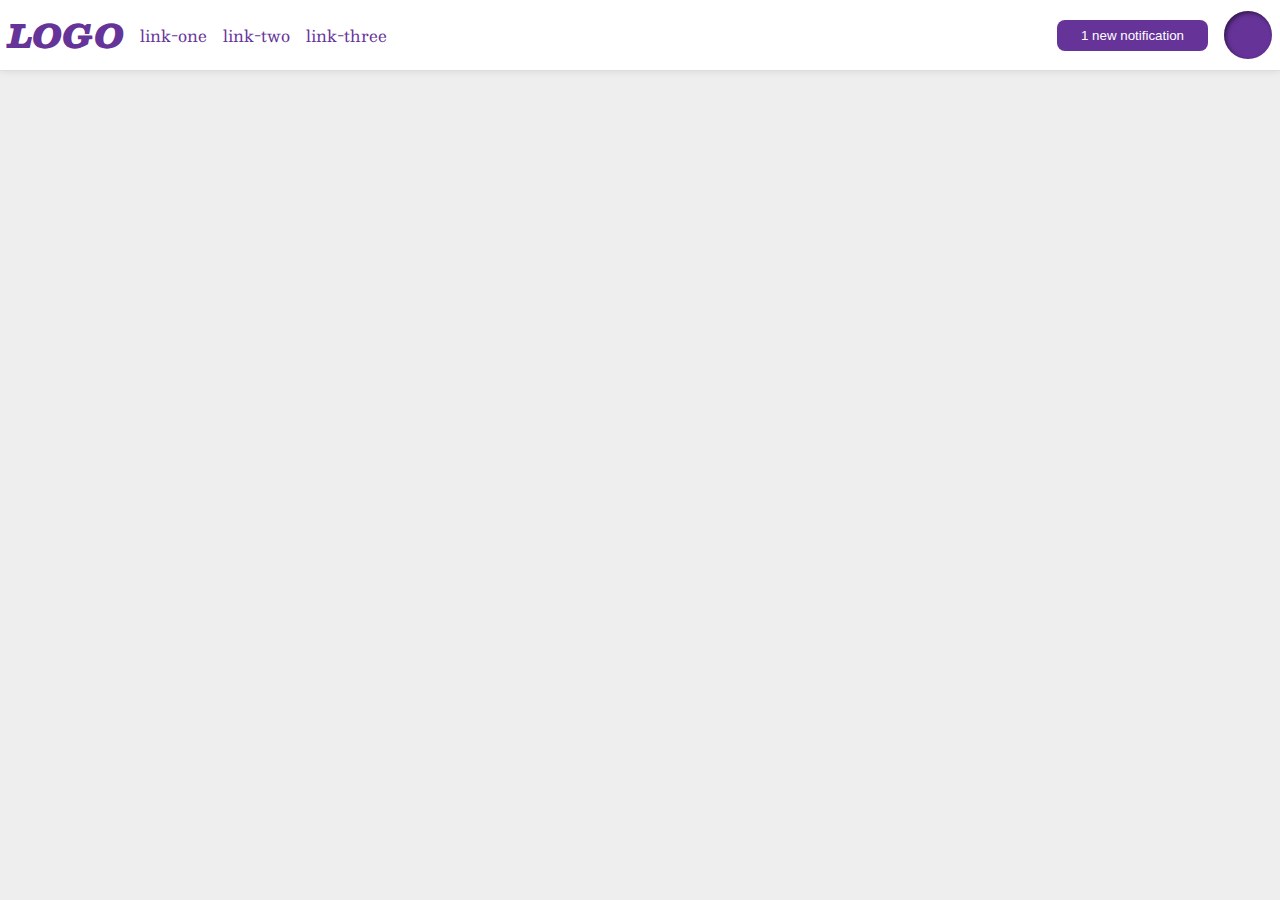
<file: flex/03-flex-header-2/index.html>
<!DOCTYPE html>
<html lang="en">
  <head>
    <meta charset="UTF-8">
    <meta http-equiv="X-UA-Compatible" content="IE=edge">
    <meta name="viewport" content="width=device-width, initial-scale=1.0">
    <title>Flex Header 2</title>
    <link rel="stylesheet" href="style.css">
  </head>
  <body>
    
    <div class="header">
      <div class="left">
        <div class="logo">
          LOGO
        </div>
          <ul class="links">
            <li><a href="google.com">link-one</a></li>
            <li><a href="google.com">link-two</a></li>
            <li><a href="google.com">link-three</a></li>
          </ul>
        </div>
        <div class="right">
          <button class="notifications">
            1 new notification
          </button>
          <div class="profile-image"></div>
        </div>
    </div>
  
  </body>
</html>
</file>
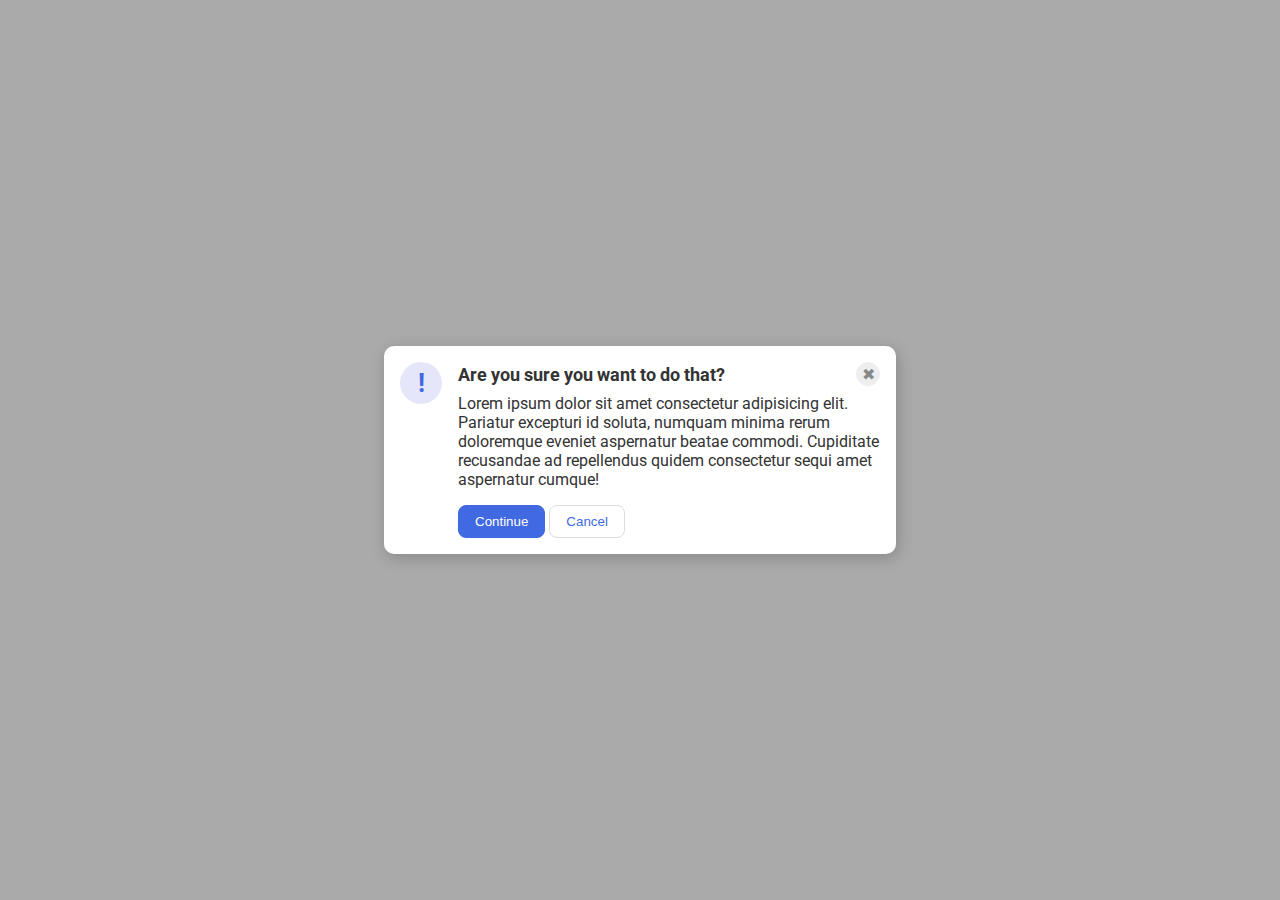
<file: flex/05-flex-modal/index.html>
<!DOCTYPE html>
<html lang="en">
  <head>
    <meta charset="UTF-8">
    <meta http-equiv="X-UA-Compatible" content="IE=edge">
    <meta name="viewport" content="width=device-width, initial-scale=1.0">
    <link rel="stylesheet" href="style.css">
    <title>Modal</title>
  </head>
  <body>
    <div class="modal">
        <div class="icon">!</div>

        <div class="container">
              <div class="header">Are you sure you want to do that?
              <button class="close-button">✖</button>
            </div>

          <div class="text">Lorem ipsum dolor sit amet consectetur adipisicing elit. Pariatur excepturi id soluta, numquam minima rerum doloremque eveniet aspernatur beatae commodi. Cupiditate recusandae ad repellendus quidem consectetur sequi amet aspernatur cumque!</div>
          <button class="continue">Continue</button>
          <button class="cancel">Cancel</button>
        </div>
    </div>
  </body>
</html>
</file>
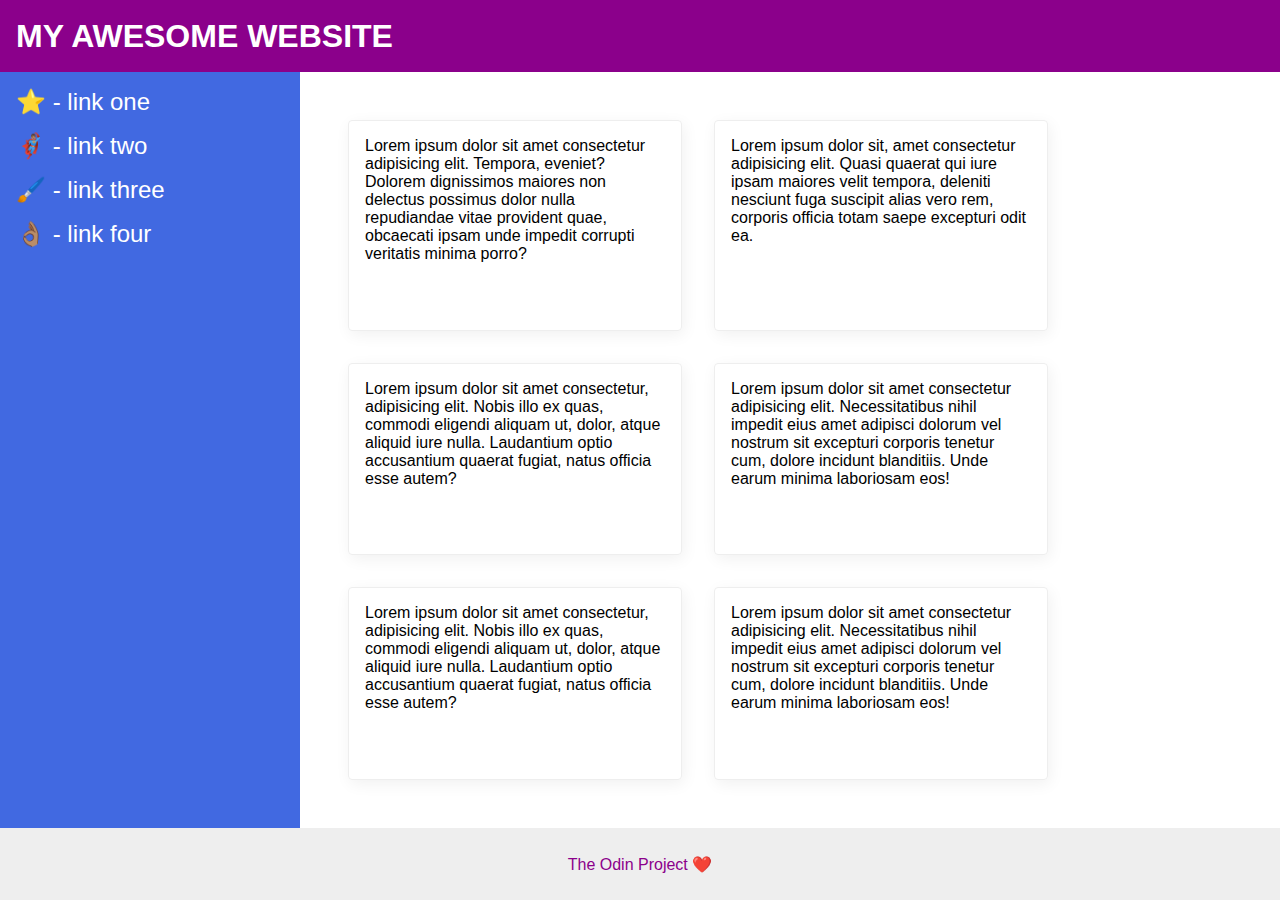
<file: flex/07-flex-layout-2/index.html>
<!DOCTYPE html>
<html lang="en">
  <head>
    <meta charset="UTF-8" />
    <meta http-equiv="X-UA-Compatible" content="IE=edge" />
    <meta name="viewport" content="width=device-width, initial-scale=1.0" />
    <title>The Holy Grail</title>
    <link rel="stylesheet" href="style.css" />
  </head>
  <body>
    <div class="header">MY AWESOME WEBSITE</div>

    <div class="body">
        <div class="sidebar">
        <ul>
          <li><a href="#">⭐ - link one</a></li>
          <li><a href="#">🦸🏽‍♂️ - link two</a></li>
          <li><a href="#">🖌️ - link three</a></li>
          <li><a href="#">👌🏽 - link four</a></li>
        </ul>
        </div>
        <div class="container">
                <div class="card">
                  Lorem ipsum dolor sit amet consectetur adipisicing elit. Tempora,
                  eveniet? Dolorem dignissimos maiores non delectus possimus dolor nulla
                  repudiandae vitae provident quae, obcaecati ipsam unde impedit corrupti
                  veritatis minima porro?
                </div>
                <div class="card">
                  Lorem ipsum dolor sit, amet consectetur adipisicing elit. Quasi quaerat
                  qui iure ipsam maiores velit tempora, deleniti nesciunt fuga suscipit
                  alias vero rem, corporis officia totam saepe excepturi odit ea.
                </div>
                <div class="card">
                  Lorem ipsum dolor sit amet consectetur, adipisicing elit. Nobis illo ex
                  quas, commodi eligendi aliquam ut, dolor, atque aliquid iure nulla.
                  Laudantium optio accusantium quaerat fugiat, natus officia esse autem?
                </div>
                <div class="card">
                  Lorem ipsum dolor sit amet consectetur adipisicing elit. Necessitatibus
                  nihil impedit eius amet adipisci dolorum vel nostrum sit excepturi
                  corporis tenetur cum, dolore incidunt blanditiis. Unde earum minima
                  laboriosam eos!
                </div>
                <div class="card">
                  Lorem ipsum dolor sit amet consectetur, adipisicing elit. Nobis illo ex
                  quas, commodi eligendi aliquam ut, dolor, atque aliquid iure nulla.
                  Laudantium optio accusantium quaerat fugiat, natus officia esse autem?
                </div>
                <div class="card">
                  Lorem ipsum dolor sit amet consectetur adipisicing elit. Necessitatibus
                  nihil impedit eius amet adipisci dolorum vel nostrum sit excepturi
                  corporis tenetur cum, dolore incidunt blanditiis. Unde earum minima
                  laboriosam eos!
        </div>
      </div>
    </div>

    <div class="footer">The Odin Project ❤️</div>
  </body>
</html>
</file>
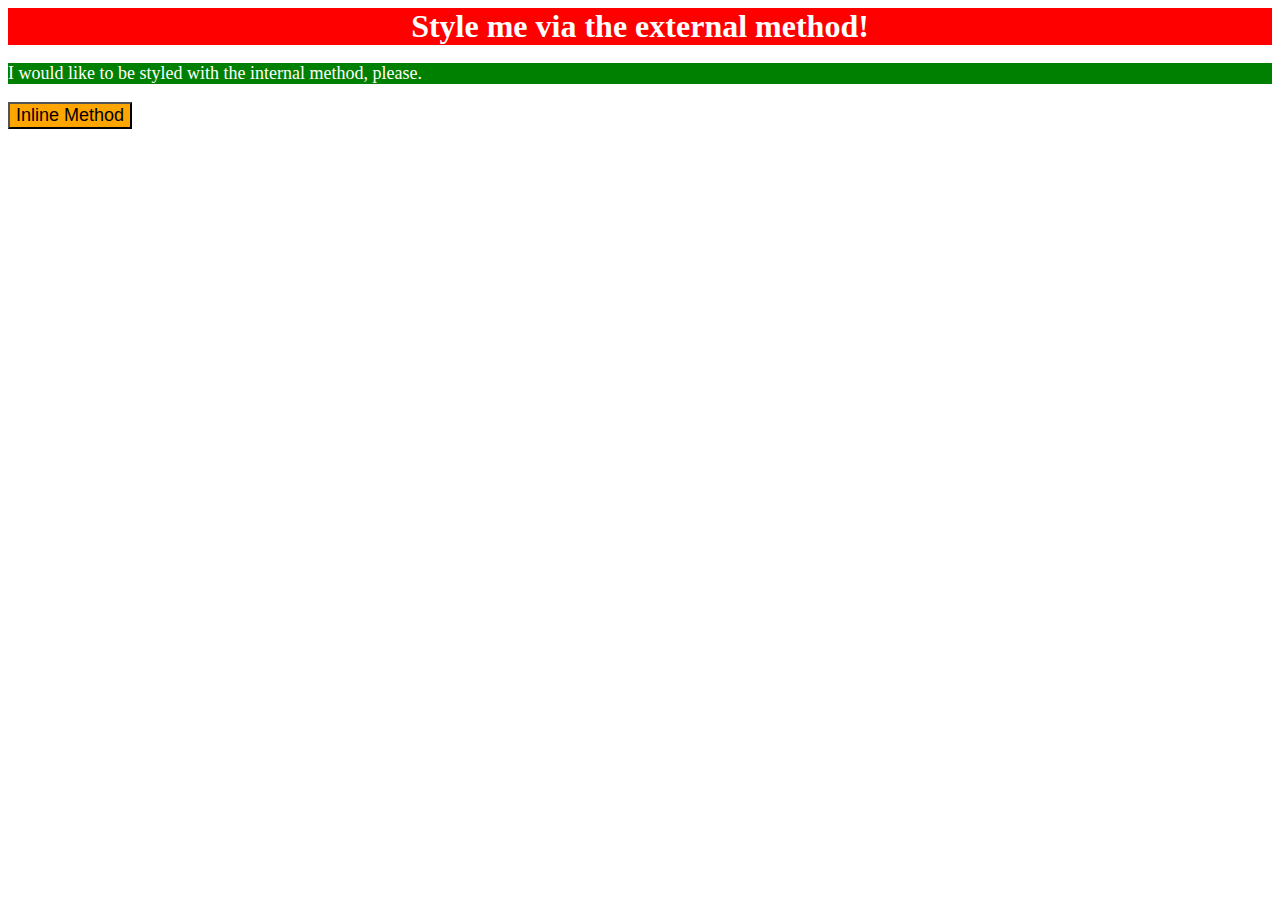
<file: foundations/01-css-methods/index.html>
<!DOCTYPE html>
<html lang="en">
  <head>
    <meta charset="UTF-8">
    <meta http-equiv="X-UA-Compatible" content="IE=edge">
    <meta name="viewport" content="width=device-width, initial-scale=1.0">
    <link rel="stylesheet" href="stylesheet.css">
    <title>Methods for Adding CSS</title>
    <style>
       p{
        background-color:green ;
        color: white;
        font-size: 18px ;

       }
    </style>
  </head>
  <body>
    <div>Style me via the external method!</div>
    <p>I would like to be styled with the internal method, please.</p>
    <button style="background-color: orange; font-size: 18px;">Inline Method</button>
  </body>
</html>
</file>
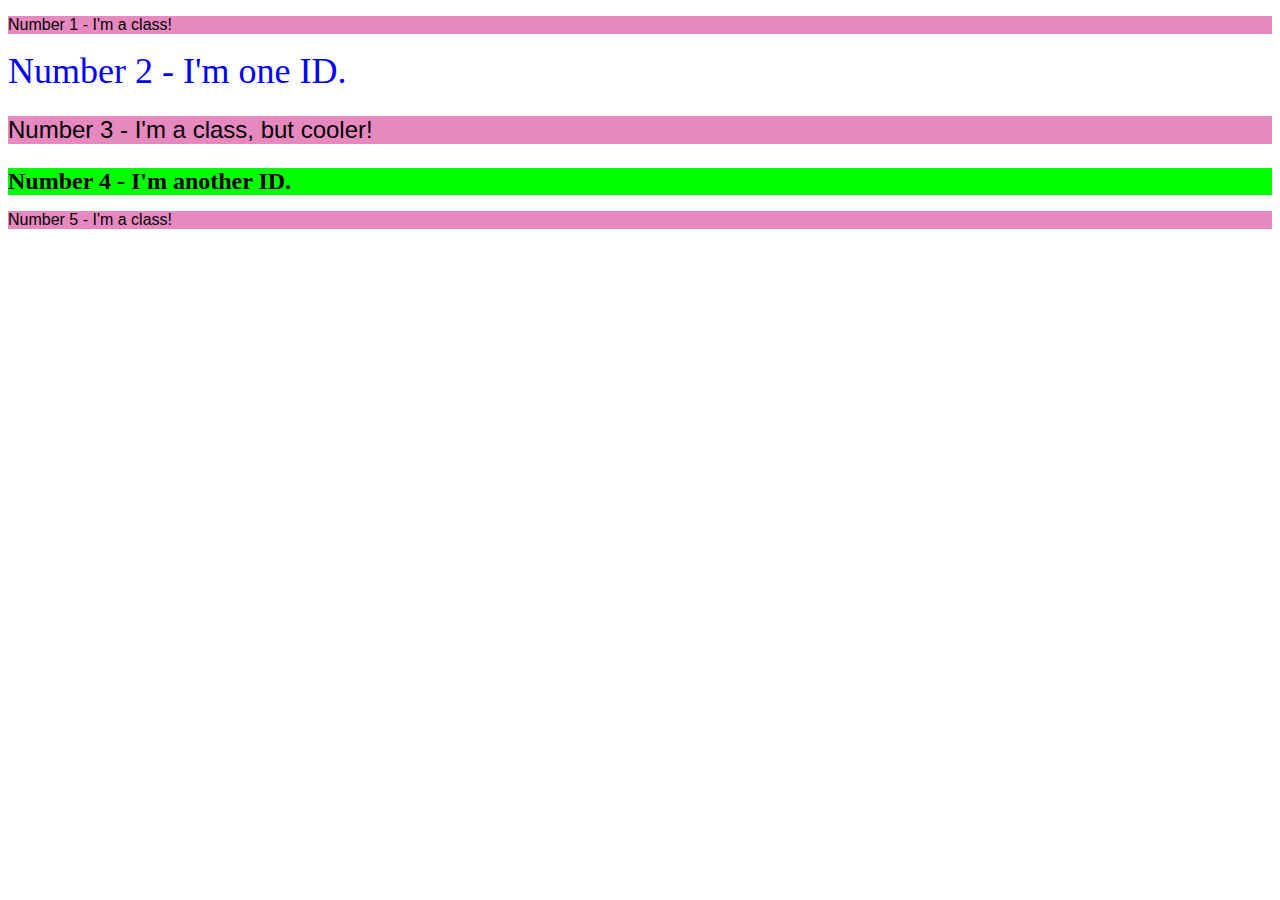
<file: foundations/02-class-id-selectors/index.html>
<!DOCTYPE html>
<html lang="en">
  <head>
    <meta charset="UTF-8">
    <meta http-equiv="X-UA-Compatible" content="IE=edge">
    <meta name="viewport" content="width=device-width, initial-scale=1.0">
    <title>Class and ID Selectors</title>
    <link rel="stylesheet" href="style.css">
  </head>
  <body>
    <p class="axl">Number 1 - I'm a class!</p>
    <div id="slash">Number 2 - I'm one ID.</div>
    <p class="axl rose">Number 3 - I'm a class, but cooler!</p>
    <div id="steven">Number 4 - I'm another ID.</div>
    <p class="axl">Number 5 - I'm a class!</p>
  </body>
</html>
</file>
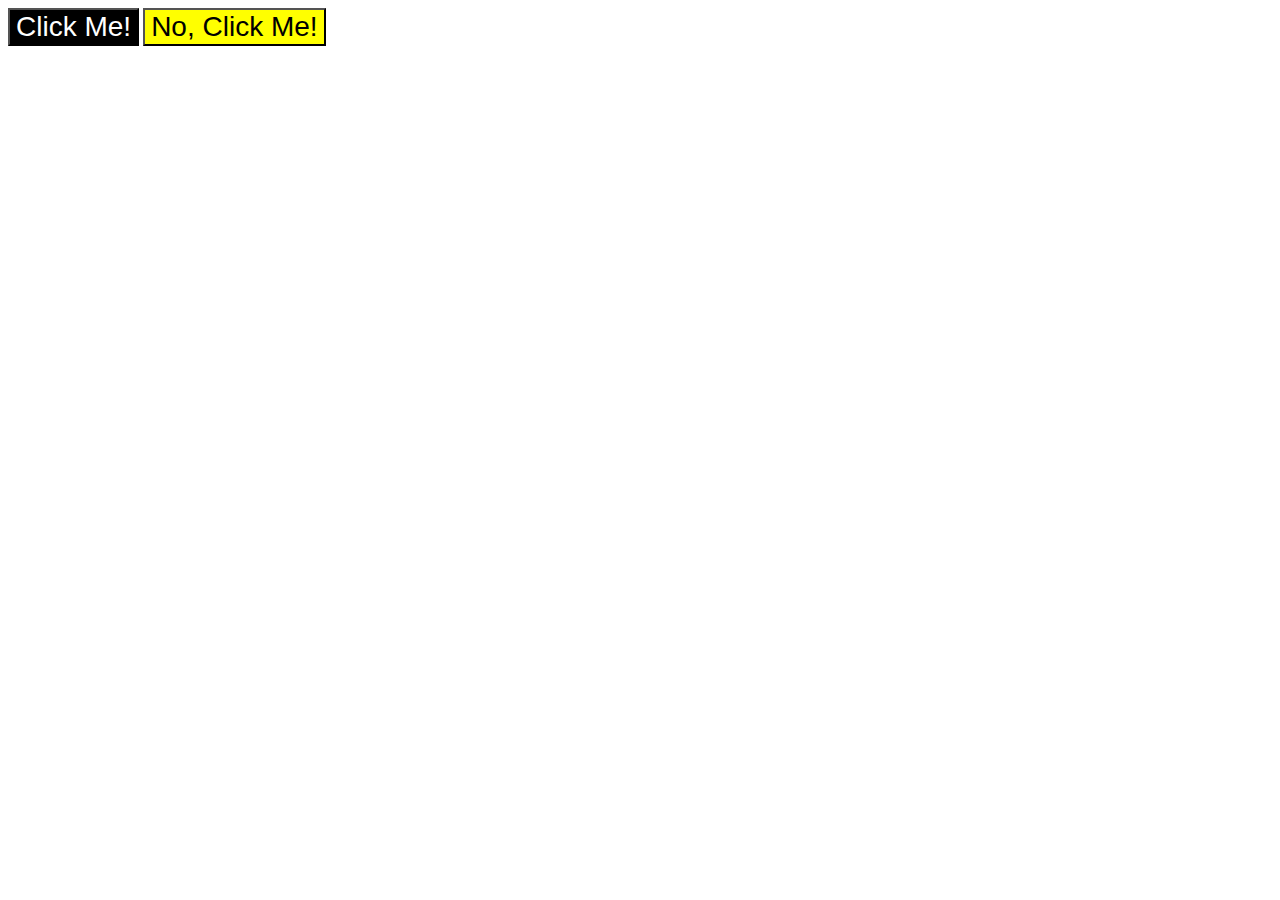
<file: foundations/03-grouping-selectors/index.html>
<!DOCTYPE html>
<html lang="en">
  <head>
    <meta charset="UTF-8">
    <meta http-equiv="X-UA-Compatible" content="IE=edge">
    <meta name="viewport" content="width=device-width, initial-scale=1.0">
    <title>Grouping Selectors</title>
    <link rel="stylesheet" href="style.css">
  </head>
  <body>
    <button class="axl rose">Click Me!</button>
    <button class="saul hudson">No, Click Me!</button>
  </body>
</html>
</file>
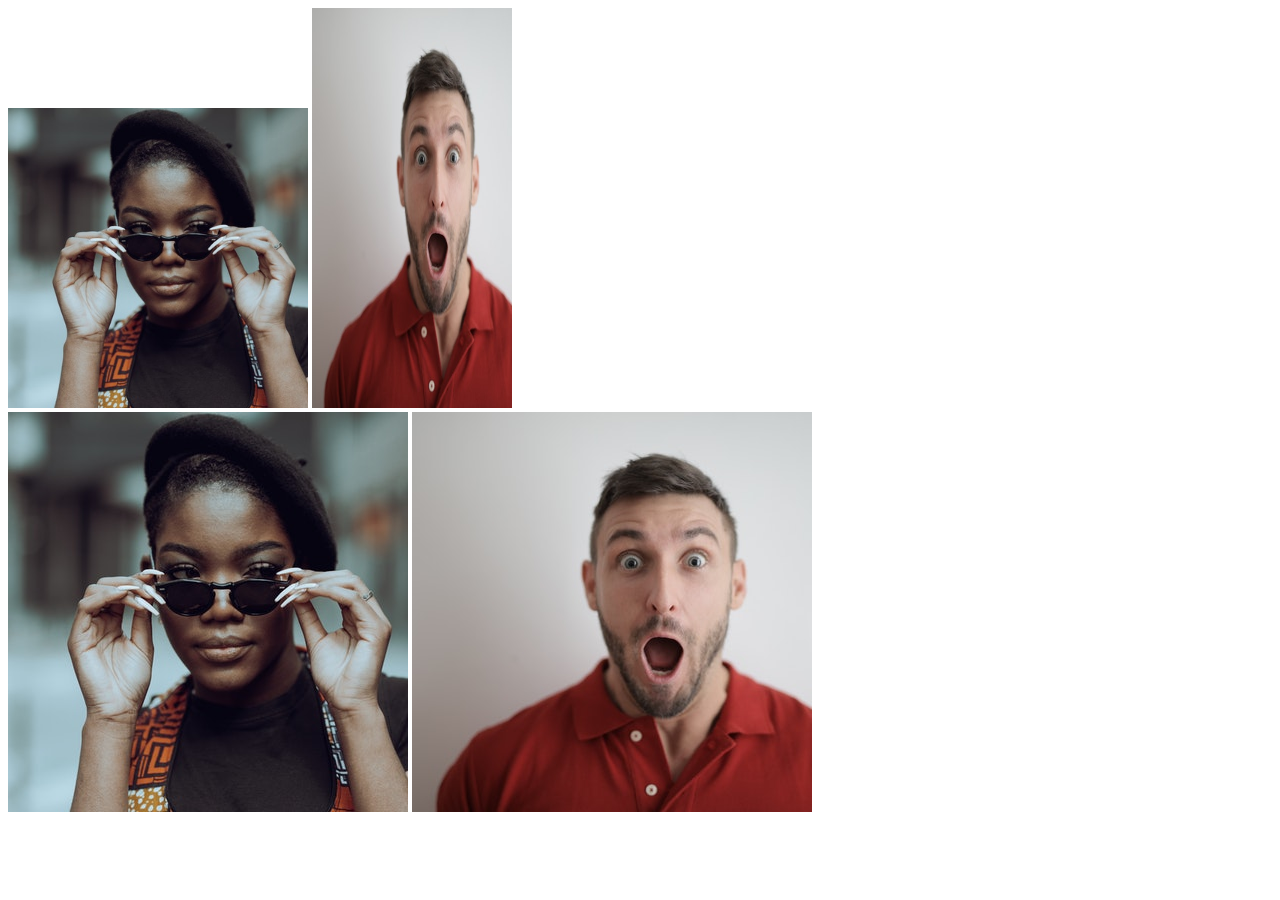
<file: foundations/04-chaining-selectors/index.html>
<!DOCTYPE html>
<html lang="en">
  <head>
    <meta charset="UTF-8">
    <meta http-equiv="X-UA-Compatible" content="IE=edge">
    <meta name="viewport" content="width=device-width, initial-scale=1.0">
    <title>Chaining Selectors</title>
    <link rel="stylesheet" href="style.css">
  </head>
  <body>
    <!-- Check image source path. Review Foundations lesson - Links and Images -->
    <!-- Use the classes BELOW this line -->
    <div>
      <img class="avatar proportioned" src="./images/pexels-katho-mutodo-8434791.jpg" alt="Woman with glasses">
      <img class="avatar distorted" src="./images/pexels-andrea-piacquadio-3777931.jpg" alt="Man with surprised expression">
    </div>
    <!-- Use the classes ABOVE this line -->
    <div>
      <img class="original proportioned" src="./images/pexels-katho-mutodo-8434791.jpg" alt="Woman with glasses">
      <img class="original distorted" src="./images/pexels-andrea-piacquadio-3777931.jpg" alt="Man with surprised expression">
    </div>
  </body>
</html>
</file>
<file: flex/03-flex-header-2/style.css>
/* this is some magical font-importing.  
you'll learn about it later. */
@import url('https://fonts.googleapis.com/css2?family=Besley:ital,wght@0,400;1,900&display=swap');

body {
  margin: 0;
  background: #eee;
  font-family: Besley, serif;
  
}
.header {
  background: white;
  border-bottom: 1px solid #ddd;
  box-shadow: 0 0 8px rgba(0,0,0,.1);
  display: flex;
  justify-content: space-between;
  padding: 8px;


  }

.profile-image {
  background: rebeccapurple;
  box-shadow: inset 2px 2px 4px rgba(0,0,0,.5);
  border-radius: 50%;
  width: 48px;
  height: 48px;
}

.logo {
  color: rebeccapurple;
  font-size: 32px;
  font-weight: 900;
  font-style: italic;
}

button {
  border: none;
  border-radius: 8px;
  background: rebeccapurple;
  color: white;
  padding: 8px 24px;
}


a {
  /* this removes the line under our links */
  text-decoration: none;
  color: rebeccapurple;
}

ul {
  list-style-type: none;
  display: flex;
  gap: 16px;
  margin: 0;
  padding: 0;

}
.left, .right {
  display: flex;
  align-items: center;
  gap: 16px;
}
</file>
<file: flex/05-flex-modal/style.css>
@import url('https://fonts.googleapis.com/css2?family=Roboto:wght@400;700&display=swap');

html, body {
  height: 100%;
}

body {
  font-family: Roboto, sans-serif;
  margin: 0;
  background: #aaa;
  color: #333;
  /* I'll give you this one for free lol */
  display: flex;
  align-items: center;
  justify-content: center;
}

.modal {
  background: white;
  width: 480px;
  border-radius: 10px;
  box-shadow: 2px 4px 16px rgba(0,0,0,.2);
  display: flex;
  gap: 16px;
  padding: 16px;

}

.icon {
  color: royalblue;
  font-size: 26px;
  font-weight: 700;
  background: lavender;
  width: 42px;
  height: 42px;
  border-radius: 50%;
  display: flex;
  align-items: center;
  justify-content: center;
  flex-shrink: 0;
}

.close-button {
  background: #eee;
  border-radius: 50%;
  color: #888;
  font-weight: 400;
  font-size: 16px;
  height: 24px;
  width: 24px;
  display: flex;
  align-items: center;
  justify-content: center;
  border: 1px solid #eee;
  padding: 0;
}

.header{
  display: flex;
  align-items: center;
  justify-content: space-between;
  font-size: 18px;
  font-weight: 700;
  margin-bottom: 8px;
}
.text {
  margin-bottom: 16px;
}

button {
  cursor: pointer;
  padding: 8px 16px;
  border-radius: 8px;
}

button.continue {
  background: royalblue;
  border: 1px solid royalblue;
  color: white;
  
}

button.cancel {
  background: white;
  border: 1px solid #ddd;
  color: royalblue;
}
</file>
<file: flex/07-flex-layout-2/style.css>
body {
  font-family: -apple-system, BlinkMacSystemFont, 'Segoe UI', Roboto, Oxygen, Ubuntu, Cantarell, 'Open Sans', 'Helvetica Neue', sans-serif;
  margin: 0;
  min-height: 100vh;
  display: flex;
  flex-direction: column;
  
}

.header {
  font-size: 32px;
  font-weight: 900;
  height: 72px;
  background: darkmagenta;
  color: white;
  display: flex;
  align-items: center;
  padding-left:  16px;
  
  }


.body{
  flex: 1;
  display: flex;
}

.container{
  padding: 32px;
  display: flex;
  flex-wrap: wrap;
  
}

.footer {
  height: 72px;
  background: #eee;
  color: darkmagenta;
  display: flex;
  justify-content: center;
  align-items: center;
}

.sidebar {
  background: royalblue;
  box-sizing: border-box;
  width: 300px;
  padding: 16px;
  flex-shrink: 0;
}


.card {
  border: 1px solid #eee;
  box-shadow: 2px 4px 16px rgba(0,0,0,.06);
  border-radius: 4px;
  padding: 16px;
  margin: 16px;
  width: 300px
}


a{
  text-decoration: none;
  color: white;
  font-size: 24px;
  
}
ul{
  padding: 0;
  margin: 0;
  list-style-type: none;
}
 
li{
  margin-bottom: 16px;
}
</file>
<file: foundations/01-css-methods/stylesheet.css>
div{
    background-color: red;
    color:  white;
    font-size: 32px;
    text-align: center;
    font-weight: bold;
}
</file>
<file: foundations/02-class-id-selectors/style.css>
.axl{
    background-color: #e477b5de;
    font-family: Verdana, Geneva, Tahoma, sans-serif;
 
}

 #slash{
    color: #00f;
    font-size: 36px;
}

.axl.rose{
    font-size: 24px;

}
#steven{
    background-color: #0f0;
    font-size: 24px;
    font-weight: bold;
}
</file>
<file: foundations/03-grouping-selectors/style.css>
.axl,
.saul{
    font-size: 28px;
    font-family:Helvetica,'Times New Roman',sans-serif ;
}
.axl.rose{
    background-color: #000;
    color: #fff;

}
.saul.hudson{
    background-color: yellow;
}
</file>
<file: foundations/04-chaining-selectors/style.css>
/* Add CSS Styling */
.avatar.proportioned{
    width: 300px; 
    height: auto;

}
.avatar.distorted{
    width: 200px;
    height: 400px;
}
</file>
